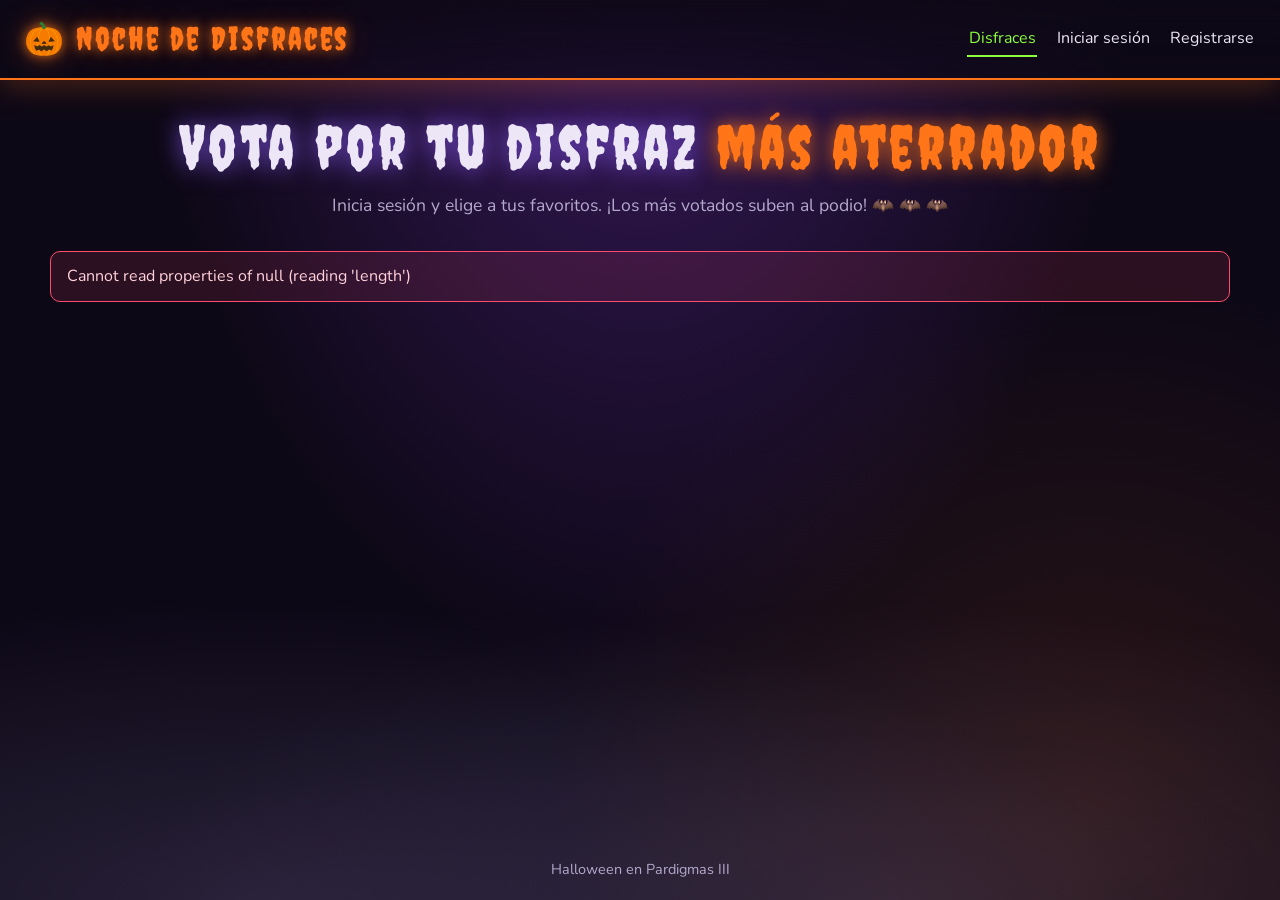
<file: index.html>
<!DOCTYPE html>
<html lang="es">
<head>
  <meta charset="utf-8">
  <meta name="viewport" content="width=device-width, initial-scale=1">
  <title>Noche de Disfraces · Halloween</title>
  <link rel="preconnect" href="https://fonts.googleapis.com">
  <link rel="preconnect" href="https://fonts.gstatic.com" crossorigin>
  <link href="https://fonts.googleapis.com/css2?family=Creepster&family=Nunito:wght@400;700&display=swap" rel="stylesheet">
  <link rel="stylesheet" href="css/estilo.css">
</head>
<body>
  <a class="skip-link" href="#lista">Saltar al contenido principal</a>
  <div class="niebla" aria-hidden="true"></div>
  <header class="cabecera">
    <a class="logo" href="index.html">🎃 Noche de Disfraces</a>
    <nav id="nav" aria-label="Principal"></nav>
  </header>

  <main class="contenedor">
    <section class="hero">
      <h1>Vota por tu disfraz <span>más aterrador</span></h1>
      <p>Inicia sesión y elige a tus favoritos. ¡Los más votados suben al podio! <span class="murcielagos" aria-hidden="true">🦇 🦇 🦇</span></p>
    </section>

    <div id="mensaje" class="mensaje" role="status" aria-live="polite" aria-atomic="true"></div>
    <section id="lista" class="rejilla" aria-label="Lista de disfraces">
      <p class="vacio">Invocando disfraces… 🕯️</p>
    </section>
  </main>

  <footer class="pie">Halloween en Pardigmas III </footer>

  <script src="js/api.js"></script>
  <script src="js/index.js"></script>
</body>
</html>
</file>
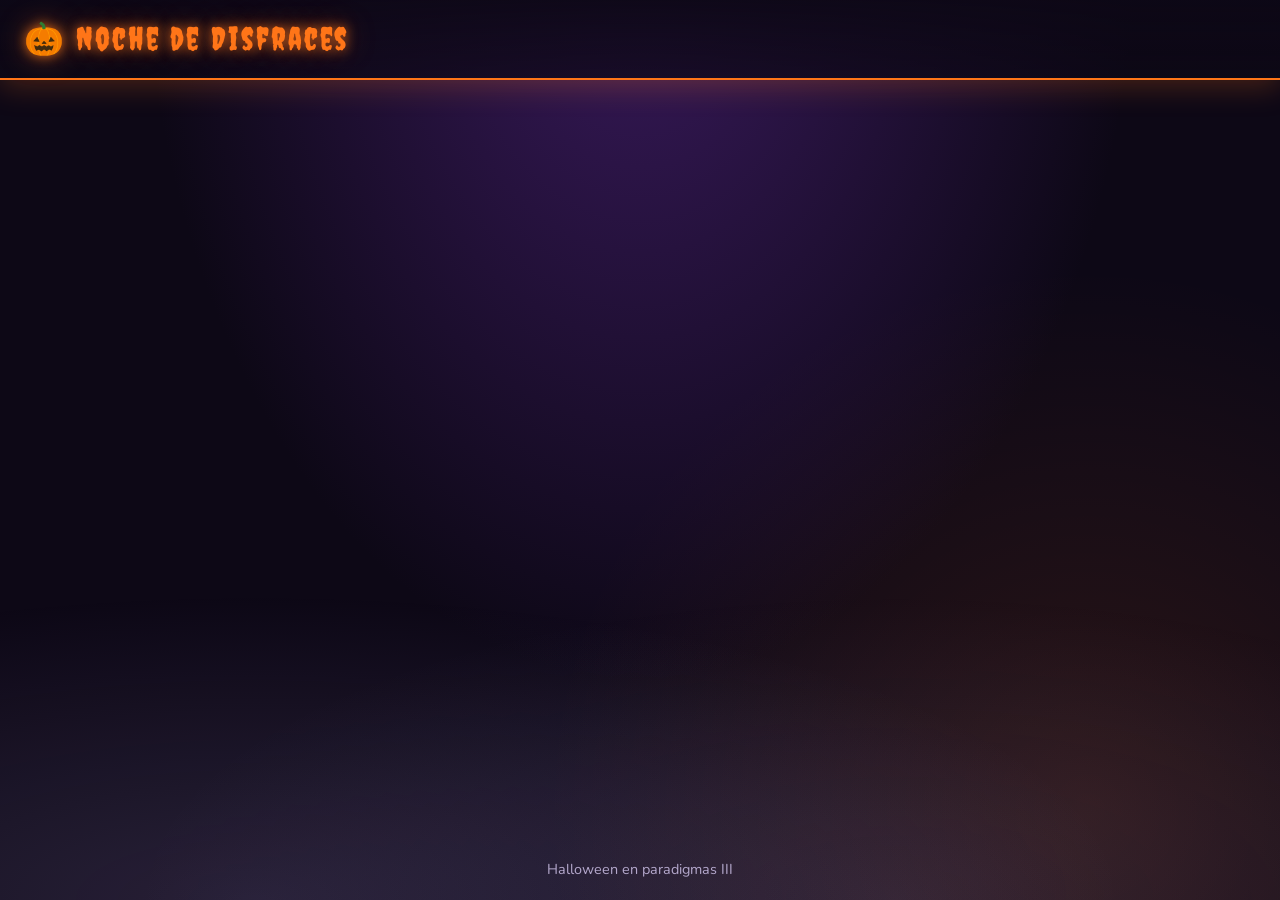
<file: admin.html>
<!DOCTYPE html>
<html lang="es">
<head>
  <meta charset="utf-8">
  <meta name="viewport" content="width=device-width, initial-scale=1">
  <title>Administración · Noche de Disfraces</title>
  <link rel="preconnect" href="https://fonts.googleapis.com">
  <link rel="preconnect" href="https://fonts.gstatic.com" crossorigin>
  <link href="https://fonts.googleapis.com/css2?family=Creepster&family=Nunito:wght@400;700&display=swap" rel="stylesheet">
  <link rel="stylesheet" href="css/estilo.css">
</head>
<body>
  <a class="skip-link" href="#panel">Saltar al contenido principal</a>
  <div class="niebla" aria-hidden="true"></div>
  <header class="cabecera">
    <a class="logo" href="index.html">🎃 Noche de Disfraces</a>
    <nav id="nav" aria-label="Principal"></nav>
  </header>

  <main class="contenedor">
    <section id="bloqueado" class="panel" hidden>
      <h1>⛔ Acceso restringido</h1>
      <p>Esta página es solo para el administrador. <a href="index.html">Volver al inicio</a></p>
    </section>

    <div id="panel" hidden>
      <h1 class="titulo-pagina">⚰️ Panel de administración</h1>

      <div id="mensaje" class="mensaje" role="status" aria-live="polite" aria-atomic="true"></div>

      <div class="admin-grid">
        <form id="form-disfraz" class="panel formulario" enctype="multipart/form-data" novalidate>
          <h2 id="titulo-form">Nuevo disfraz</h2>

          <label for="nombre">Nombre</label>
          <input id="nombre" name="nombre" type="text" required maxlength="50">

          <label for="descripcion">Descripción</label>
          <textarea id="descripcion" name="descripcion" rows="5" required maxlength="2000"></textarea>

          <label for="foto">Foto (JPG, PNG, GIF o WEBP · máx. 2 MB)</label>
          <input id="foto" name="foto" type="file" accept="image/jpeg,image/png,image/gif,image/webp">
          <img id="vista-previa" class="vista-previa" alt="Vista previa de la foto" hidden>

          <label id="fila-quitar" class="casilla" hidden>
            <input type="checkbox" name="quitar_foto" value="1"> Quitar la foto actual
          </label>

          <div class="botones">
            <button id="btn-guardar" type="submit" class="btn btn-votar">Crear disfraz</button>
            <button id="btn-cancelar" type="button" class="btn" hidden>Cancelar edición</button>
          </div>
        </form>

        <section class="panel" aria-label="Disfraces registrados">
          <h2>Disfraces registrados</h2>
          <div class="tabla-envoltura">
            <table class="tabla">
              <thead>
                <tr><th>Foto</th><th>Nombre</th><th>Descripción</th><th>Votos</th><th>Acciones</th></tr>
              </thead>
              <tbody id="tabla-cuerpo"></tbody>
            </table>
          </div>
        </section>
      </div>
    </div>
  </main>

  <footer class="pie"> Halloween en paradigmas III </footer>

  <script src="js/api.js"></script>
  <script src="js/admin.js"></script>
</body>
</html>
</file>
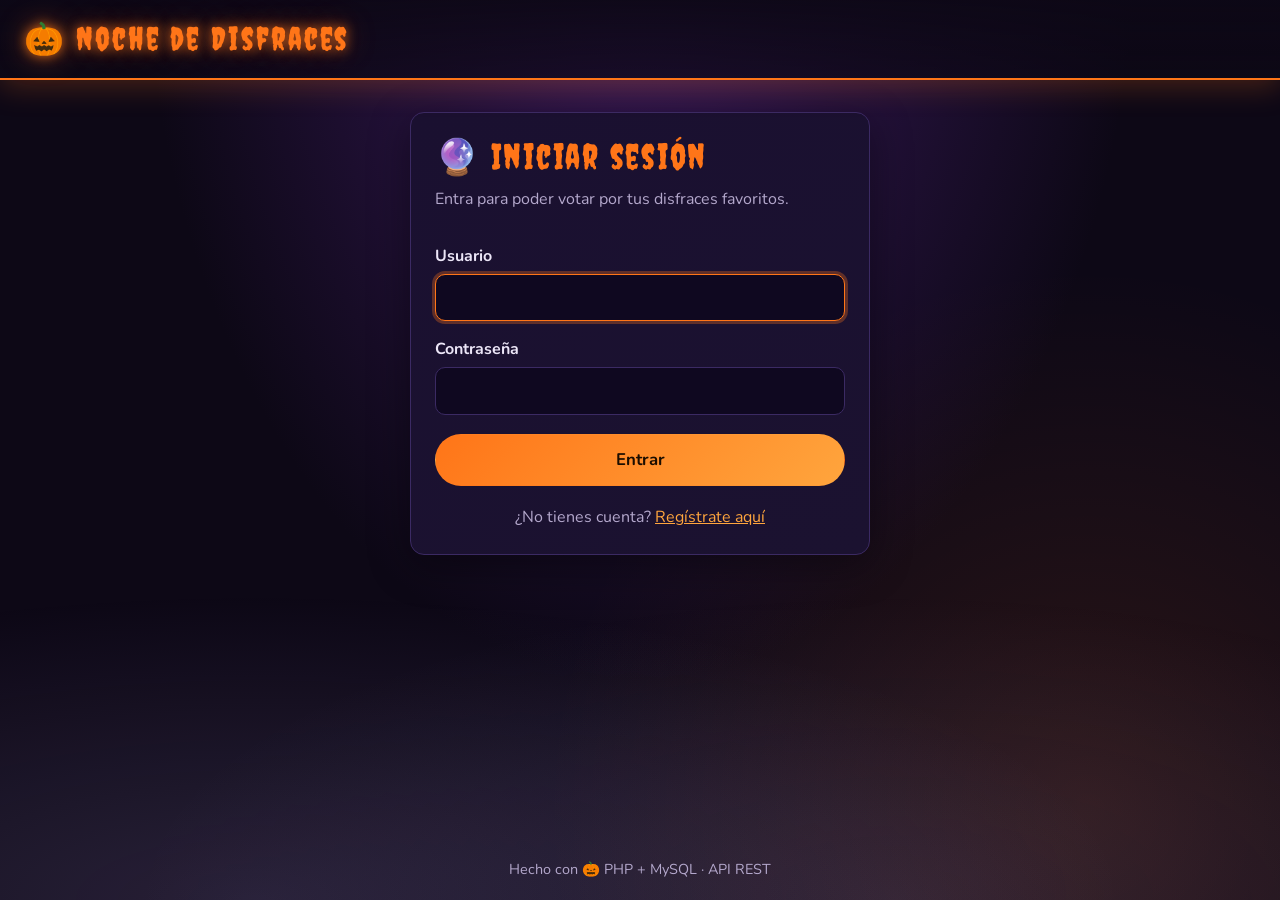
<file: login.html>
<!DOCTYPE html>
<html lang="es">
<head>
  <meta charset="utf-8">
  <meta name="viewport" content="width=device-width, initial-scale=1">
  <title>Iniciar sesión · Noche de Disfraces</title>
  <link rel="preconnect" href="https://fonts.googleapis.com">
  <link rel="preconnect" href="https://fonts.gstatic.com" crossorigin>
  <link href="https://fonts.googleapis.com/css2?family=Creepster&family=Nunito:wght@400;700&display=swap" rel="stylesheet">
  <link rel="stylesheet" href="css/estilo.css">
</head>
<body>
  <a class="skip-link" href="#form-login">Saltar al formulario</a>
  <div class="niebla" aria-hidden="true"></div>
  <header class="cabecera">
    <a class="logo" href="index.html">🎃 Noche de Disfraces</a>
    <nav id="nav" aria-label="Principal"></nav>
  </header>

  <main class="contenedor contenedor-angosto">
    <form id="form-login" class="panel formulario" novalidate>
      <h1>🔮 Iniciar sesión</h1>
      <p class="ayuda">Entra para poder votar por tus disfraces favoritos.</p>

      <div id="mensaje" class="mensaje" role="alert" aria-live="assertive" aria-atomic="true"></div>

      <label for="nombre">Usuario</label>
      <input id="nombre" name="nombre" type="text" autocomplete="username" required maxlength="50" autofocus>

      <label for="clave">Contraseña</label>
      <input id="clave" name="clave" type="password" autocomplete="current-password" required maxlength="200">

      <button type="submit" class="btn btn-votar btn-ancho">Entrar</button>
      <p class="alterno">¿No tienes cuenta? <a href="registro.html">Regístrate aquí</a></p>
    </form>
  </main>

  <footer class="pie">Hecho con 🎃 PHP + MySQL · API REST</footer>

  <script src="js/api.js"></script>
  <script src="js/login.js"></script>
</body>
</html>
</file>
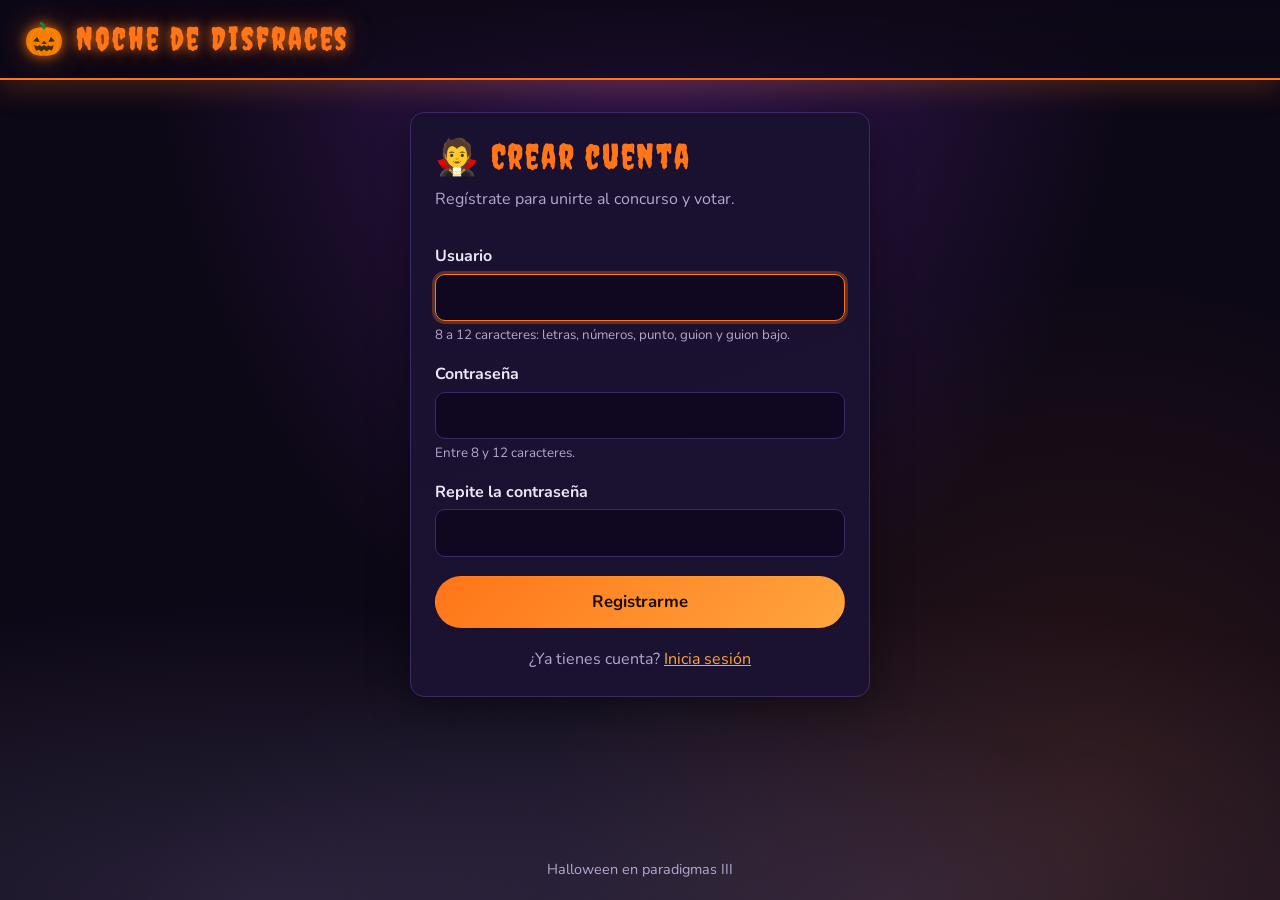
<file: registro.html>
<!DOCTYPE html>
<html lang="es">
<head>
  <meta charset="utf-8">
  <meta name="viewport" content="width=device-width, initial-scale=1">
  <title>Registro · Noche de Disfraces</title>
  <link rel="preconnect" href="https://fonts.googleapis.com">
  <link rel="preconnect" href="https://fonts.gstatic.com" crossorigin>
  <link href="https://fonts.googleapis.com/css2?family=Creepster&family=Nunito:wght@400;700&display=swap" rel="stylesheet">
  <link rel="stylesheet" href="css/estilo.css">
</head>
<body>
  <a class="skip-link" href="#form-registro">Saltar al formulario</a>
  <div class="niebla" aria-hidden="true"></div>
  <header class="cabecera">
    <a class="logo" href="index.html">🎃 Noche de Disfraces</a>
    <nav id="nav" aria-label="Principal"></nav>
  </header>

  <main class="contenedor contenedor-angosto">
    <form id="form-registro" class="panel formulario" novalidate>
      <h1>🧛 Crear cuenta</h1>
      <p class="ayuda">Regístrate para unirte al concurso y votar.</p>

      <div id="mensaje" class="mensaje" role="alert" aria-live="assertive" aria-atomic="true"></div>

      <label for="nombre">Usuario</label>
      <input id="nombre" name="nombre" type="text" autocomplete="username" required minlength="8" maxlength="12" autofocus aria-describedby="ayuda-nombre">
      <small id="ayuda-nombre">8 a 12 caracteres: letras, números, punto, guion y guion bajo.</small>

      <label for="clave">Contraseña</label>
      <input id="clave" name="clave" type="password" autocomplete="new-password" required minlength="8" maxlength="12" aria-describedby="ayuda-clave">
      <small id="ayuda-clave">Entre 8 y 12 caracteres.</small>

      <label for="clave2">Repite la contraseña</label>
      <input id="clave2" name="clave2" type="password" autocomplete="new-password" required minlength="8" maxlength="12">

      <button type="submit" class="btn btn-votar btn-ancho">Registrarme</button>
      <p class="alterno">¿Ya tienes cuenta? <a href="login.html">Inicia sesión</a></p>
    </form>
  </main>

  <footer class="pie">Halloween en paradigmas III </footer>

  <script src="js/api.js"></script>
  <script src="js/registro.js"></script>
</body>
</html>
</file>
<file: css/estilo.css>
/* ============================================================
   Noche de Disfraces · tema Halloween
   ============================================================ */
:root {
  --fondo: #0d0816;
  --fondo-2: #1a1030;
  --panel: #1b1230;
  --borde: #3b2a63;
  --texto: #ece6f7;
  --texto-suave: #b4a8cc;
  --naranja: #ff7518;
  --naranja-2: #ffa53d;
  --verde: #8dff3d;
  --morado: #8b5cf6;
  --rojo: #ff4d6d;
  --radio: 14px;
  --titulos: 'Creepster', 'Chiller', 'Impact', cursive;
  --cuerpo: 'Nunito', system-ui, -apple-system, 'Segoe UI', Roboto, sans-serif;
}

* { box-sizing: border-box; }

html { color-scheme: dark; }

[hidden] { display: none !important; }

body {
  margin: 0;
  min-height: 100vh;
  display: flex;
  flex-direction: column;
  font-family: var(--cuerpo);
  line-height: 1.55;
  color: var(--texto);
  background:
    radial-gradient(ellipse at 50% -10%, #3a1a5e 0%, transparent 55%),
    radial-gradient(circle at 85% 90%, rgba(255, 117, 24, .12), transparent 40%),
    var(--fondo);
  background-attachment: fixed;
}

a { color: var(--naranja-2); }
a:hover { color: var(--verde); }

:focus-visible { outline: 3px solid var(--verde); outline-offset: 2px; }

/* Skip link for keyboard users (WCAG 2.4.1) */
.skip-link {
  position: absolute;
  left: -9999px;
  top: 0;
  z-index: 100;
  padding: .6rem 1rem;
  background: var(--verde);
  color: #0d0816;
  font-weight: 700;
  text-decoration: none;
  border-radius: 0 0 8px 0;
}
.skip-link:focus {
  left: 0;
  outline: 3px solid var(--naranja);
  outline-offset: 2px;
}

/* ---------- Niebla animada ---------- */
.niebla {
  position: fixed;
  inset: auto 0 0 0;
  height: 40vh;
  pointer-events: none;
  z-index: 0;
  background:
    radial-gradient(ellipse at 20% 100%, rgba(180, 160, 230, .16), transparent 60%),
    radial-gradient(ellipse at 70% 100%, rgba(180, 160, 230, .12), transparent 60%);
  animation: niebla 14s ease-in-out infinite alternate;
}
@keyframes niebla {
  from { transform: translateX(-3%); opacity: .7; }
  to   { transform: translateX(3%);  opacity: 1; }
}

/* ---------- Cabecera ---------- */
.cabecera {
  position: relative;
  z-index: 2;
  display: flex;
  flex-wrap: wrap;
  align-items: center;
  justify-content: space-between;
  gap: .75rem 1.5rem;
  padding: .9rem 1.5rem;
  background: linear-gradient(180deg, rgba(13, 8, 22, .95), rgba(13, 8, 22, .7));
  border-bottom: 2px solid var(--naranja);
  box-shadow: 0 6px 30px rgba(255, 117, 24, .25);
}

.logo {
  font-family: var(--titulos);
  font-size: 2rem;
  letter-spacing: .06em;
  color: var(--naranja);
  text-decoration: none;
  text-shadow: 0 0 12px rgba(255, 117, 24, .8), 0 0 30px rgba(255, 117, 24, .4);
}
.logo:hover { color: var(--naranja-2); }

nav { display: flex; flex-wrap: wrap; align-items: center; gap: .4rem 1.1rem; }
nav a {
  color: var(--texto);
  text-decoration: none;
  padding: .25rem .1rem;
  border-bottom: 2px solid transparent;
}
nav a:hover, nav a[aria-current="page"] { color: var(--verde); border-bottom-color: var(--verde); }
.saludo { color: var(--texto-suave); }

.btn-enlace {
  background: none;
  border: 0;
  padding: .25rem .1rem;
  font: inherit;
  color: var(--rojo);
  cursor: pointer;
  text-decoration: underline;
}
.btn-enlace:hover { color: #ff8da2; }

/* ---------- Estructura ---------- */
main { position: relative; z-index: 1; flex: 1; }

.contenedor { width: min(1180px, 100% - 2rem); margin: 2rem auto; }
.contenedor-angosto { width: min(460px, 100% - 2rem); }

.pie {
  position: relative;
  z-index: 1;
  text-align: center;
  padding: 1.2rem;
  color: var(--texto-suave);
  font-size: .9rem;
}

h1, h2 {
  font-family: var(--titulos);
  font-weight: 400;
  letter-spacing: .05em;
  line-height: 1.15;
  margin: 0 0 .6rem;
}

/* ---------- Hero ---------- */
.hero { text-align: center; margin-bottom: 2rem; }
.hero h1 { font-size: clamp(2.2rem, 6vw, 3.8rem); text-shadow: 0 0 25px rgba(139, 92, 246, .8); }
.hero h1 span { color: var(--naranja); text-shadow: 0 0 20px rgba(255, 117, 24, .9); }
.hero p { margin: 0; color: var(--texto-suave); font-size: 1.1rem; }
.murcielagos { display: inline-block; animation: vuelo 3s ease-in-out infinite; }
@keyframes vuelo {
  0%, 100% { transform: translateY(0) rotate(-3deg); }
  50%      { transform: translateY(-6px) rotate(3deg); }
}

.titulo-pagina { font-size: 2.4rem; color: var(--naranja); text-shadow: 0 0 18px rgba(255, 117, 24, .6); }

/* ---------- Tarjetas ---------- */
.rejilla { display: grid; grid-template-columns: repeat(auto-fill, minmax(260px, 1fr)); gap: 1.5rem; }

.tarjeta {
  display: flex;
  flex-direction: column;
  overflow: hidden;
  background: linear-gradient(160deg, var(--fondo-2), var(--panel));
  border: 1px solid var(--borde);
  border-radius: var(--radio);
  transition: transform .2s ease, box-shadow .2s ease, border-color .2s ease;
}
.tarjeta:hover {
  transform: translateY(-5px);
  border-color: var(--naranja);
  box-shadow: 0 10px 35px rgba(255, 117, 24, .3);
}

.tarjeta-foto { position: relative; aspect-ratio: 4 / 3; background: #120a22; }
.tarjeta-foto img { width: 100%; height: 100%; object-fit: cover; display: block; }

.sin-foto {
  display: grid;
  place-items: center;
  width: 100%;
  height: 100%;
  font-size: 4.5rem;
  background: radial-gradient(circle, #3a1a5e, #120a22 70%);
}

.medalla {
  position: absolute;
  top: .6rem;
  right: .6rem;
  font-size: 1.8rem;
  filter: drop-shadow(0 2px 6px rgba(0, 0, 0, .7));
}

.tarjeta-cuerpo { display: flex; flex-direction: column; flex: 1; padding: 1rem 1.1rem 1.1rem; }
.tarjeta h2 { font-size: 1.6rem; color: var(--naranja-2); }
.descripcion { margin: 0 0 1rem; color: var(--texto-suave); flex: 1; overflow-wrap: anywhere; }

.tarjeta-pie { display: flex; flex-wrap: wrap; align-items: center; justify-content: space-between; gap: .6rem; }
.votos { color: var(--texto-suave); }
.votos strong { color: var(--verde); font-size: 1.6rem; text-shadow: 0 0 10px rgba(141, 255, 61, .6); }

/* ---------- Botones ---------- */
.btn {
  display: inline-block;
  padding: .55rem 1.1rem;
  font: inherit;
  font-weight: 700;
  color: var(--texto);
  background: #2a1d47;
  border: 1px solid var(--borde);
  border-radius: 999px;
  cursor: pointer;
  transition: transform .15s ease, box-shadow .15s ease, background .15s ease;
}
.btn:hover:not(:disabled) { transform: translateY(-2px); }
.btn:disabled { opacity: .55; cursor: not-allowed; }

.btn-votar { color: #1a0d00; background: linear-gradient(135deg, var(--naranja), var(--naranja-2)); border-color: transparent; }
.btn-votar:hover:not(:disabled) { box-shadow: 0 0 20px rgba(255, 117, 24, .7); }

.btn-votado { background: #1d3a12; border-color: var(--verde); color: var(--verde); }
.btn-votado:hover:not(:disabled) { box-shadow: 0 0 16px rgba(141, 255, 61, .45); }

.btn-peligro { background: #4a1020; border-color: var(--rojo); color: #ffc2cd; }
.btn-peligro:hover:not(:disabled) { box-shadow: 0 0 14px rgba(255, 77, 109, .5); }

.btn-chico { padding: .3rem .8rem; font-size: .9rem; }
.btn-ancho { width: 100%; margin-top: 1.2rem; padding: .75rem 1rem; font-size: 1.05rem; }

/* ---------- Paneles y formularios ---------- */
.panel {
  background: linear-gradient(160deg, var(--fondo-2), var(--panel));
  border: 1px solid var(--borde);
  border-radius: var(--radio);
  padding: 1.5rem;
  box-shadow: 0 10px 40px rgba(0, 0, 0, .4);
}
.panel h1 { font-size: 2.2rem; color: var(--naranja); }
.panel h2 { font-size: 1.7rem; color: var(--naranja-2); }
.ayuda { margin-top: 0; color: var(--texto-suave); }

.formulario label { display: block; margin: 1rem 0 .3rem; font-weight: 700; }
.formulario small { display: block; margin-top: .25rem; color: var(--texto-suave); }

input[type="text"], input[type="password"], textarea, input[type="file"] {
  width: 100%;
  padding: .65rem .8rem;
  font: inherit;
  color: var(--texto);
  background: #0f0820;
  border: 1px solid var(--borde);
  border-radius: 10px;
}
input:focus, textarea:focus { border-color: var(--naranja); outline: none; box-shadow: 0 0 0 3px rgba(255, 117, 24, .3); }
textarea { resize: vertical; }

.casilla { display: flex !important; align-items: center; gap: .5rem; font-weight: 400 !important; }
.casilla[hidden] { display: none !important; }
.casilla input { width: auto; accent-color: var(--naranja); }

.alterno { text-align: center; margin: 1.2rem 0 0; color: var(--texto-suave); }
.botones { display: flex; flex-wrap: wrap; gap: .6rem; margin-top: 1.2rem; }

.vista-previa { display: block; max-width: 100%; max-height: 180px; margin-top: .7rem; border-radius: 10px; border: 1px solid var(--borde); }

/* ---------- Mensajes (regiones live) ---------- */
.mensaje {
  margin: 0 0 1.2rem;
  padding: .75rem 1rem;
  border-radius: 10px;
  border: 1px solid transparent; /* transparente cuando vacío */
  min-height: 0;
}
/* Cuando está vacío no ocupa espacio visual, pero permanece en el Accessibility Tree */
.mensaje:empty {
  margin: 0;
  padding: 0;
  border: 0;
  min-height: 0;
  overflow: hidden;
}
.mensaje-error { color: #ffd1da; background: rgba(255, 77, 109, .12); border-color: var(--rojo); }
.mensaje-ok    { color: #dcffc2; background: rgba(141, 255, 61, .1);  border-color: var(--verde); }
.mensaje-info  { color: #e2d8ff; background: rgba(139, 92, 246, .15); border-color: var(--morado); }

.vacio { grid-column: 1 / -1; text-align: center; color: var(--texto-suave); padding: 2rem 0; }

/* ---------- Administración ---------- */
.admin-grid { display: grid; grid-template-columns: minmax(280px, 380px) 1fr; gap: 1.5rem; align-items: start; }

.tabla-envoltura { overflow-x: auto; }
.tabla { width: 100%; border-collapse: collapse; }
.tabla th, .tabla td { padding: .65rem .6rem; text-align: left; vertical-align: middle; border-bottom: 1px solid var(--borde); }
.tabla th { color: var(--naranja-2); font-size: .85rem; text-transform: uppercase; letter-spacing: .06em; }
.col-desc { max-width: 280px; color: var(--texto-suave); overflow-wrap: anywhere; }
.acciones { white-space: nowrap; }
.acciones .btn + .btn { margin-left: .35rem; }

.miniatura { display: grid; place-items: center; width: 56px; height: 56px; object-fit: cover; border-radius: 8px; border: 1px solid var(--borde); font-size: 1.8rem; }

@media (max-width: 900px) {
  .admin-grid { grid-template-columns: 1fr; }
}

@media (max-width: 600px) {
  .cabecera { justify-content: center; text-align: center; }
  .tabla thead { display: none; }
  .tabla, .tabla tbody, .tabla tr, .tabla td { display: block; width: 100%; }
  .tabla tr { padding: .6rem 0; border-bottom: 1px solid var(--borde); }
  .tabla td { border: 0; padding: .25rem 0; }
  .tabla td[data-label]::before { content: attr(data-label) ': '; color: var(--naranja-2); font-weight: 700; }
  .col-desc { max-width: none; }
}

@media (prefers-reduced-motion: reduce) {
  *, *::before, *::after { animation: none !important; transition: none !important; }
}
</file>
